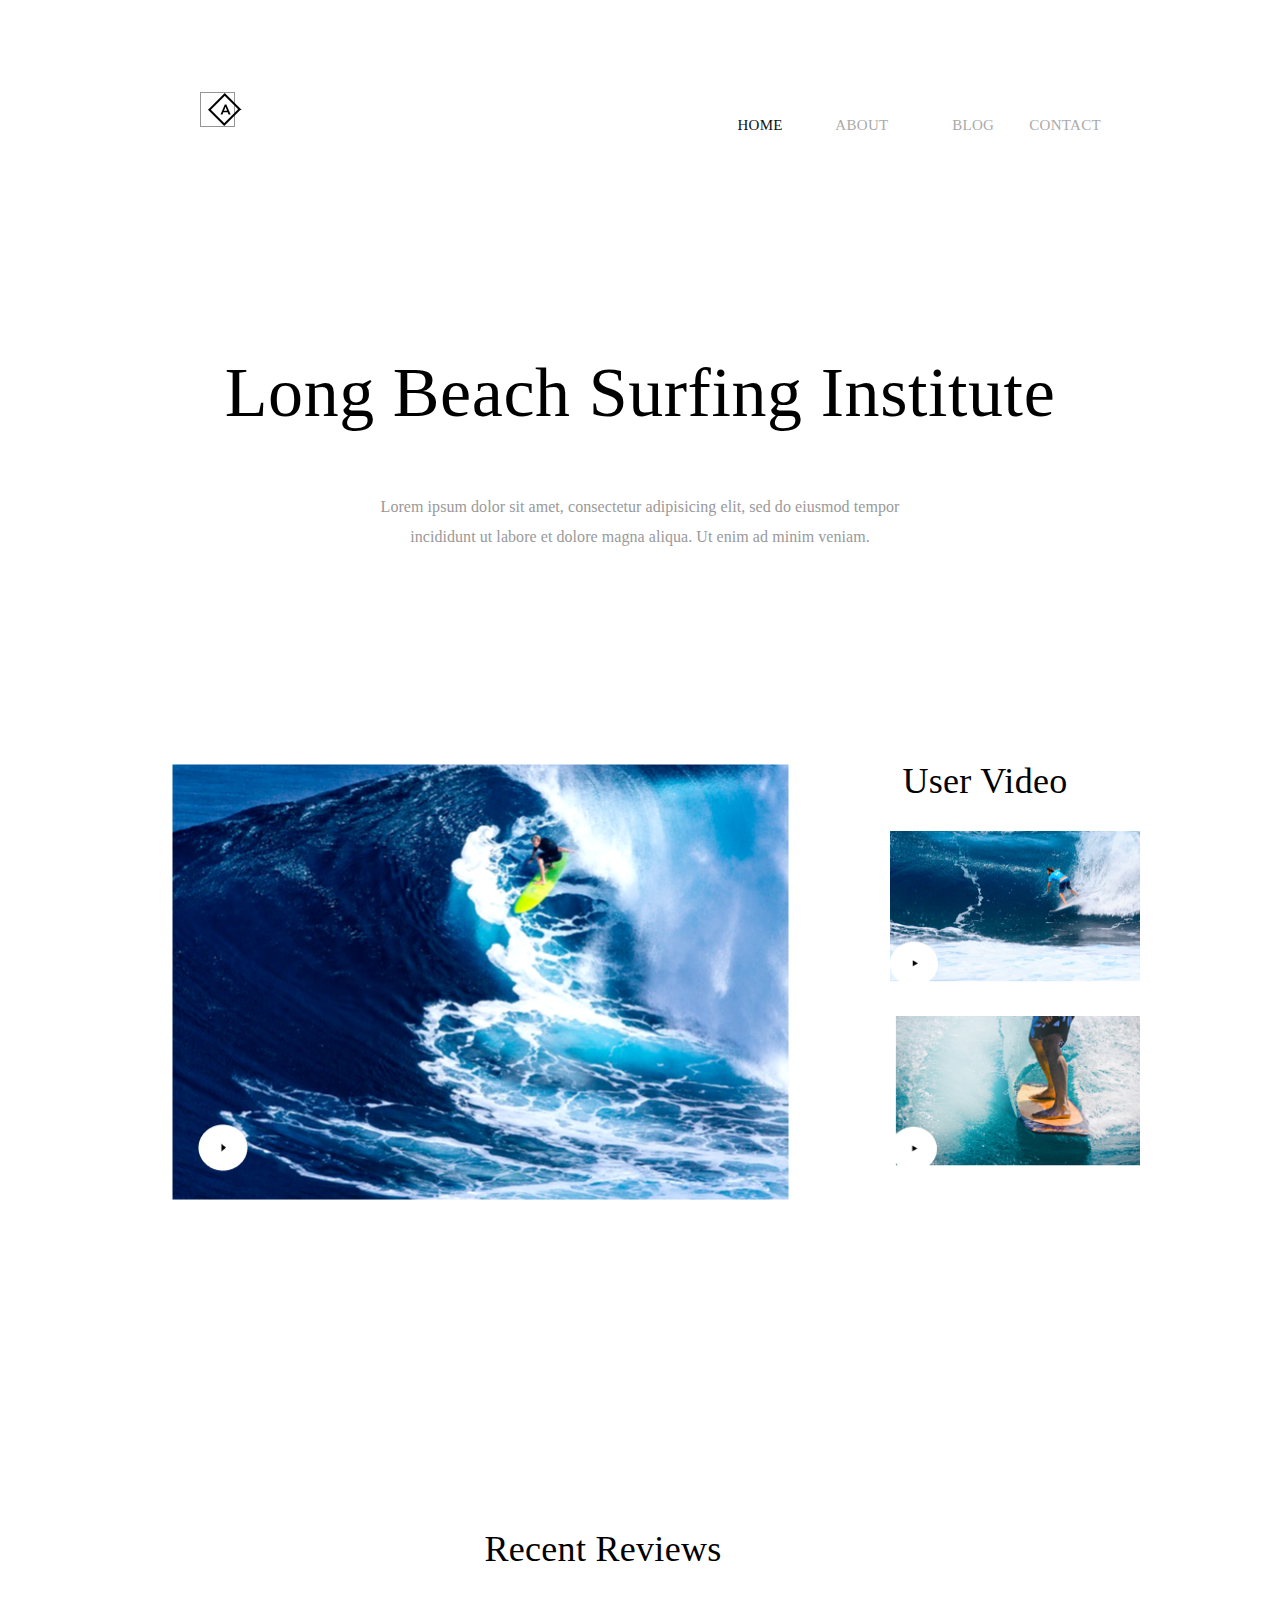
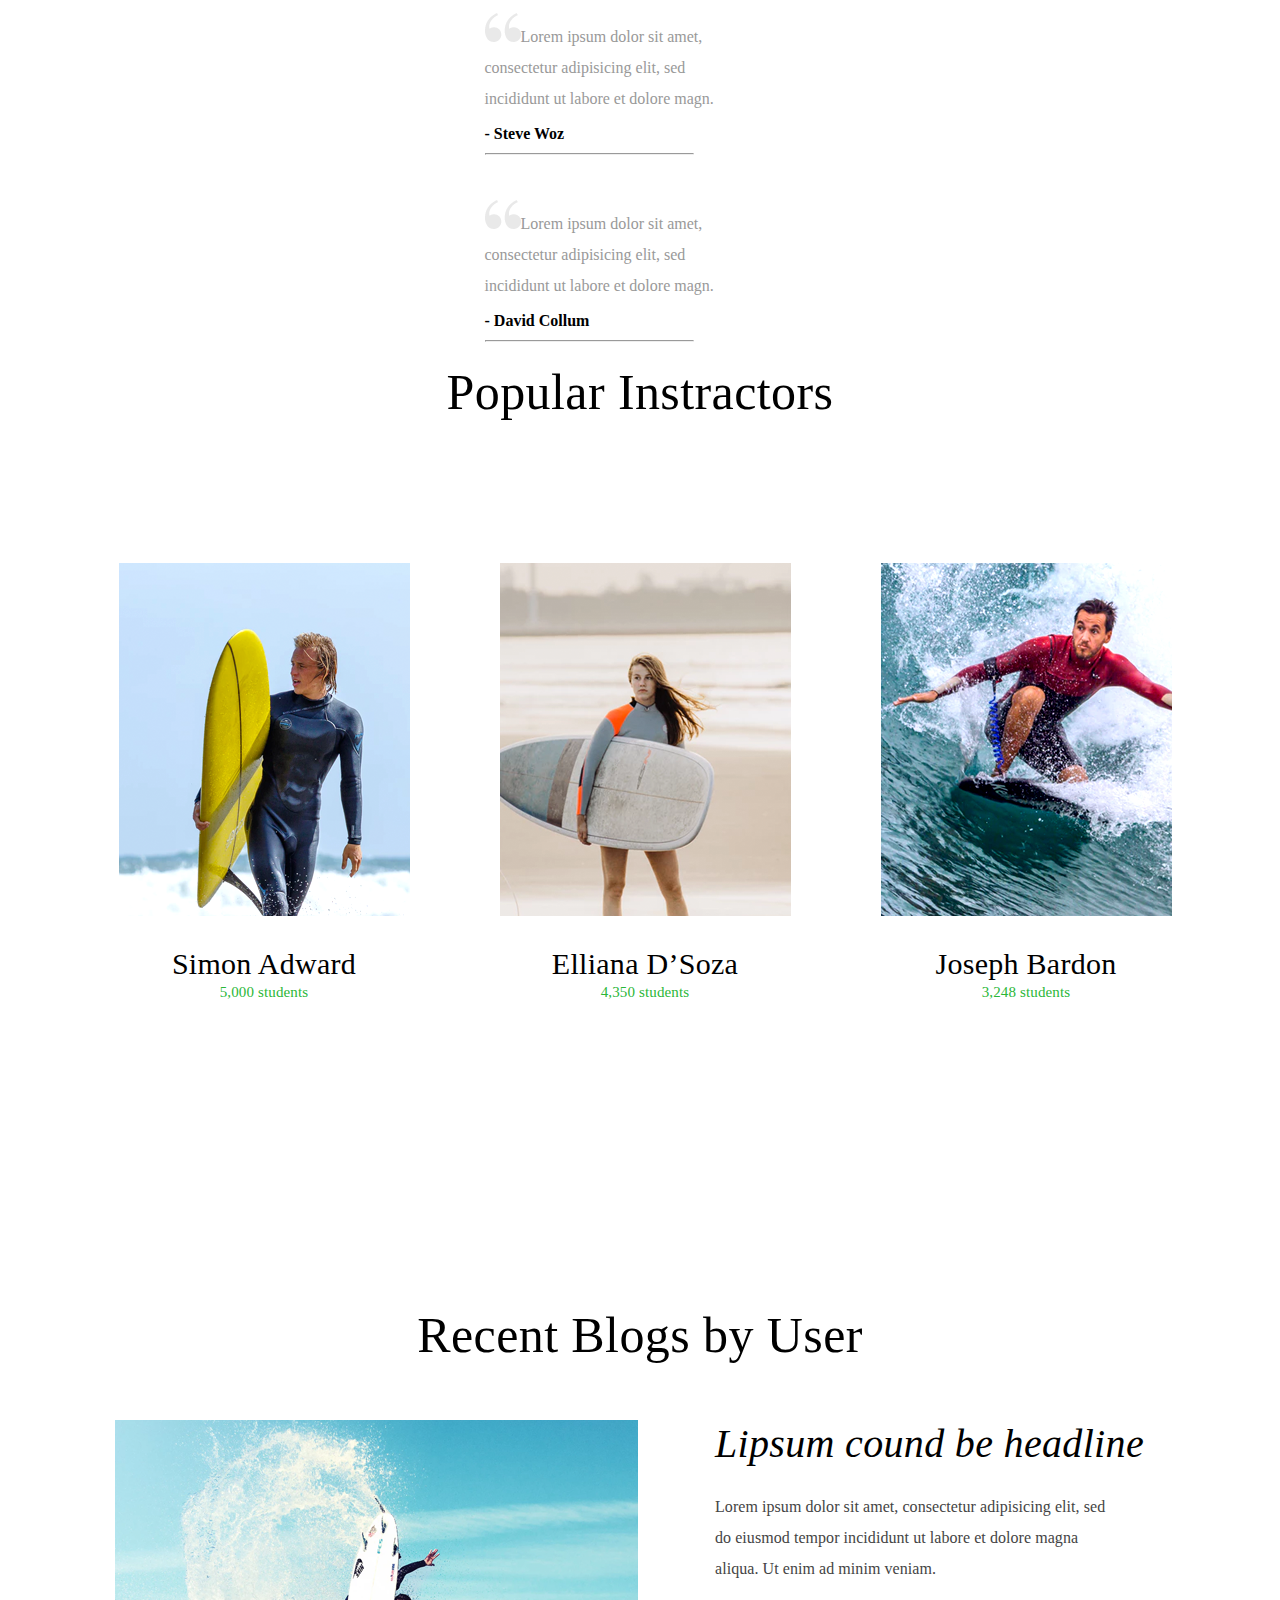
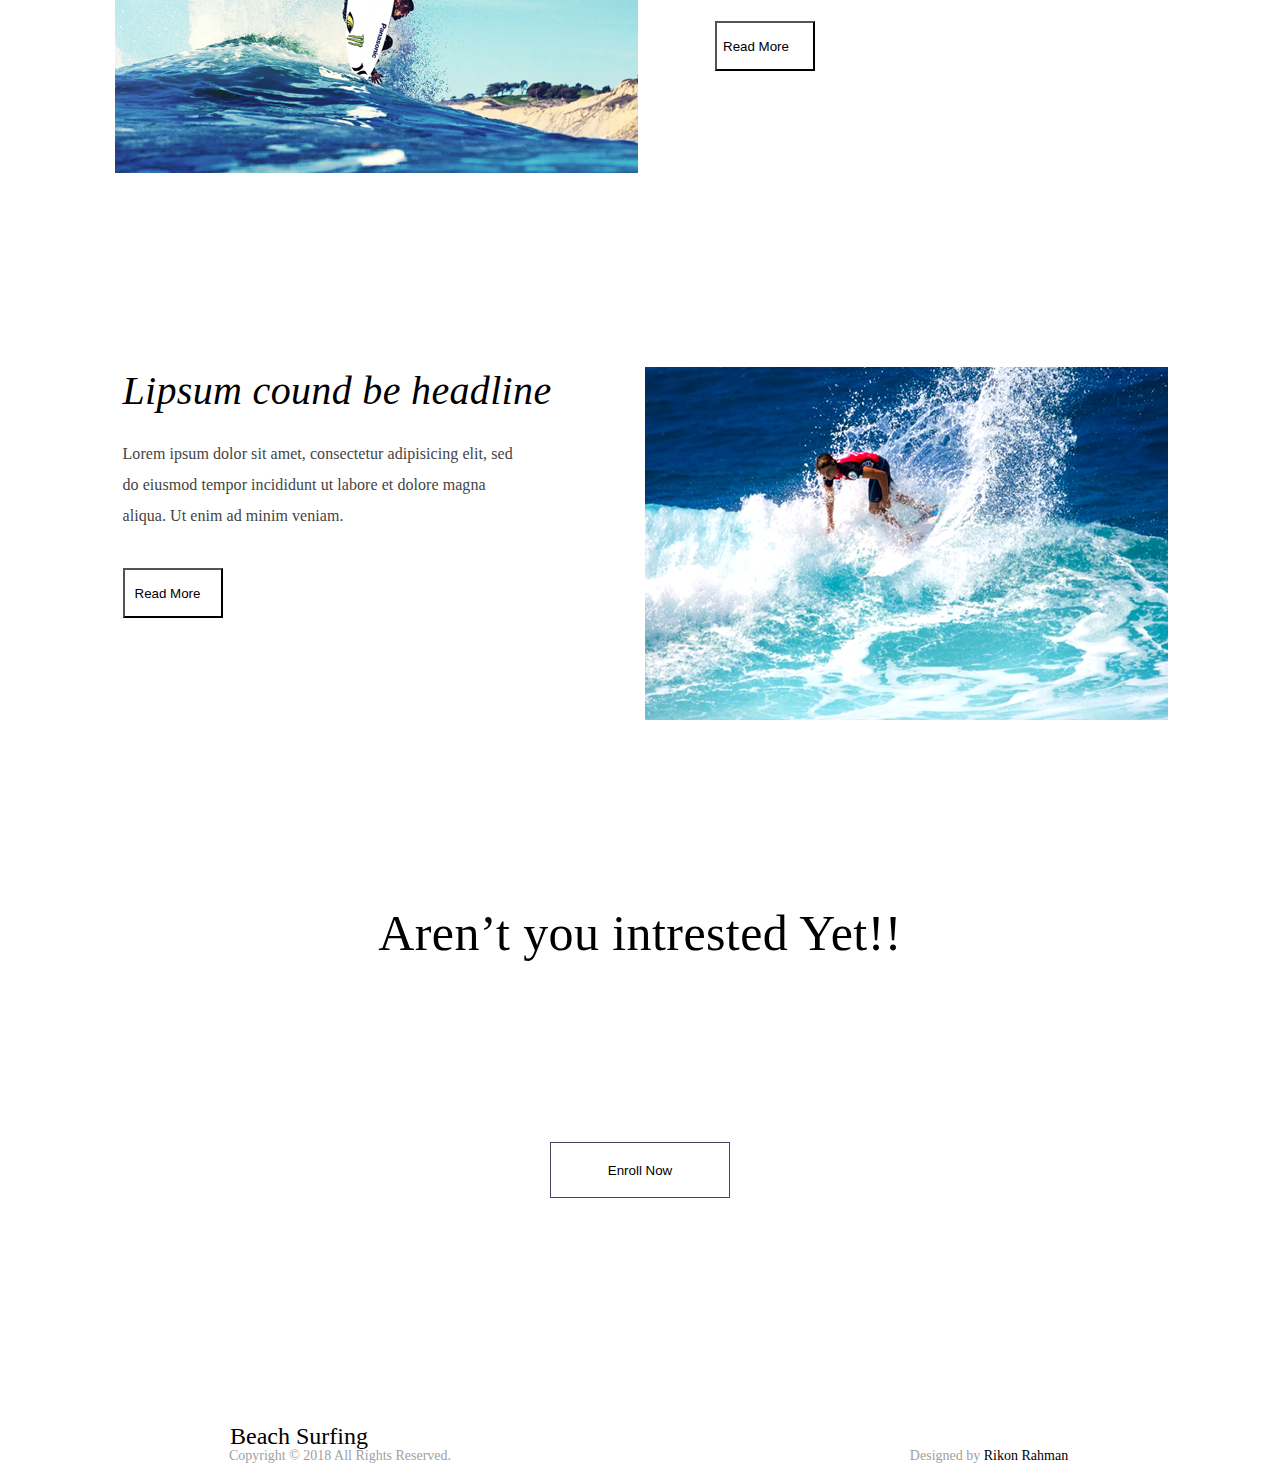
<file: adaptive/index.html>
<!DOCTYPE html>
<html>

<head>
   <meta http-equiv="Content-Type" content="text/html; charset=UTF-8">
    <meta name="viewport" content="width=device-width, initial-scale=1">
    <meta name="theme-color" content="#000000">
    <meta name="author" context="Alex Lobor">
   <link rel="stylesheet" href="css/style.css">
    <title>Long Beach Surfing Institute</title>
   
</head>

<body>
	<nav class="navigation">
	<div class="icon">
		<img src="img/icon.png"/ >
	</div>
	<div class="nav-bar">
		<div class="pos"><a href="#" id="home">home</a></div>
		<div class="pos"><a href="#" class="about">about</a></div>
		<div class="pos"><a href="#" class="about">blog</a></div>
		<div class="pos"><a href="#" class="about">contact</a></div>
	</div>
	</nav>

	<header>
	<div class="BlockTitle" id="title">Long Beach Surfing Institute</div>
	<div  class="BlockTitle" id="undertitle">
		Lorem ipsum dolor sit amet, consectetur adipisicing elit, sed do eiusmod tempor incididunt ut labore et dolore magna aliqua. Ut enim ad minim veniam.
	</div>
	</header>
	<main>
		
	<section class="title_video">
		<div class="video">
				<img src="img/title_video.png" alt="Титульне відео" width="100%">
		</div>
			<div class="user_video" id="position">
			<p id="user_video_title">User Video</p>
			<div id="video1">
			<img src="img/user_video1.png" alt="Відео студентів" class="user_video1" width="100%">
			<img src="img/user_video2.png" alt="Відео студентів" class="user_video1" width="100%">
		</div>
		</div>
		<div id="Recent_Reviews">
			<p id="quotes_title">Recent Reviews</p>
		<blockquote>
				<img src="img/quotes.png" class="img_quotes"/>Lorem ipsum dolor sit amet, consectetur adipisicing elit, sed incididunt ut labore et dolore magn.
			</blockquote>
			<p class="author"><b>-  Steve Woz</b></p>
			<br>
			<hr>
		<blockquote>
				<img src="img/quotes.png" class="img_quotes"/>Lorem ipsum dolor sit amet, consectetur adipisicing elit, sed incididunt ut labore et dolore magn.
			</blockquote>
			<p class="author"><b>-  David Collum</b></p>
			<br>
			<hr>
		</div>
	</section>
		
		<section>
			<div>
				<p class="popInstructors_title">Popular Instractors</p>
			</div>
			<div class="popInstructor">
			<div class="instructor1">
			<div><img src="img/instructor1.png" width="100%" alt="Simon Adward"></div>
			<div class="infoInstructor">Simon Adward</div>
			<div class="students">5,000 students</div>
		</div>
			<div class="instructor2">
			<div><img src="img/instructor2.png" width="100%" alt="Elliana D’Soza"></div>
				<div class="infoInstructor">Elliana D’Soza</div>
				<div class="students">4,350 students</div>
		</div>
			<div class="instructor3">
			<div><img src="img/instructor3.png" width="100%" alt="Joseph Bardon"></div>
			<div class="infoInstructor">Joseph Bardon</div>
			<div class="students">3,248 students</div>
		</div>
		</div>
		</section>

		<section>
			<p id="TitleBlog">Recent Blogs by User</p>
			<div class="blog">
				<div><img src="img/image_blog1.png" width="100%" alt="Серфер на хвилі"></div>
				<div>
					<div class="article" id="title_blog">Lipsum cound be headline </div>
					<div class="article" id="info">Lorem ipsum dolor sit amet, consectetur adipisicing elit, sed do eiusmod tempor incididunt ut labore et dolore magna aliqua. Ut enim ad minim veniam.</div>
					<div>
						<input type="button" name="button" value="Read More" class="article" id="button">
					</div>
				</div>
			</div>
			<div class="blog" id="blog2">
				<div>
					<div class="article2" id="title_blog">Lipsum cound be headline </div>
					<div class="article2" id="info">Lorem ipsum dolor sit amet, consectetur adipisicing elit, sed do eiusmod tempor incididunt ut labore et dolore magna aliqua. Ut enim ad minim veniam.</div>
					<div>
						<input type="button" name="button" value="Read More" class="article2" id="button2">
					</div>
				</div>
					<div id="img_blog2"><img src="img/image_blog2.png" width="100%" alt="Серфер на хвилі"></div>
			</div>
		</section>

		<section>
			<p id="interesting">Aren’t you intrested Yet!!</p>
			<div id="button_enroll">
				<input type="button" name="buttonInterested" value="Enroll Now" id="enroll">
			</div>
		</section>
		</main>

		<footer>
			<div id="Surfing">Beach Surfing</div>
			<div class="end">
				<div class="copy" id="copyright">Copyright © 2018 All Rights Reserved.</div>
				<div class="copy" id="design">Designed by  <span id="Rahman">Rikon Rahman</span></div>
			</div>
		</footer>
			
</body>
</html>
</file>
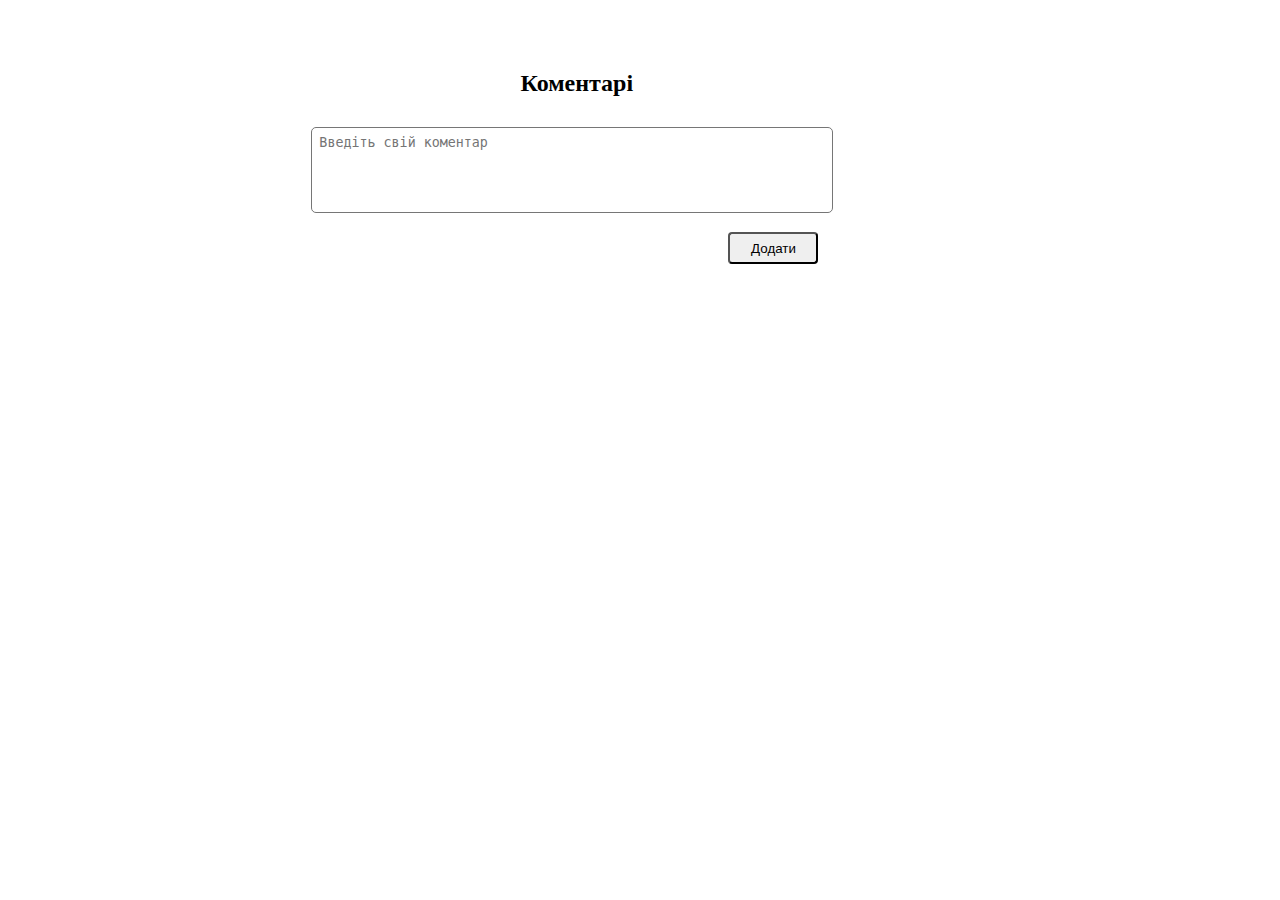
<file: TodoList/index.html>
<!DOCTYPE html>
<html>

<head>
   <meta http-equiv="Content-Type" content="text/html; charset=UTF-8">
    <meta name="viewport" content="width=device-width, initial-scale=1">
    <meta name="theme-color" content="#000000">
    <meta name="author" context="Alex Lobor">
   <link rel="stylesheet" href="css/style.css">
    <title>Comment List</title>
</head>

<body>
		<h2>Коментарі</h2>
		 <textarea id="comment" cols="40" rows="3" placeholder="Введіть свій коментар"></textarea>
		<br>
	<button id="ButtonAgree">Додати</button>
	<div >
		<ul id="list">
		</ul>
	</div>

	<script>
		var comment = document.querySelector("#comment");
		var answer = document.querySelector("#list");
		
		var btn = document.querySelector('#ButtonAgree')
		 btn.addEventListener("click", function (){
	if(comment.value != ""){
		answer.innerHTML +="<li id='answerlist'>"+comment.value+
		"<button id='deletebtn' onclick='deleteBtn()'><img src='img/delete.svg' id='deleteicon'></button>"+
		"<div id='checkboxbtn'><input type='checkbox'> Виконано</div>"+
		"</li>";
		comment.value="";
	}
	else{
		alert("Введіть будь-ласка свій коментар");
	}
	})


 function deleteBtn(){
 		var deletebtn = document.querySelector("#answerlist");
 		answer.removeChild(deletebtn);
 }
	</script>
</body>
</html>
</file>
<file: adaptive/css/style.css>
*{
	margin: 0;
}

.navigation{
	display: flex;
	height: 150px;
		justify-content: center;
}
.icon{
	margin-top: 92px;
	width: 41px;
	height: 35px;

}
.nav-bar{
	margin-top: 117px;
	margin-right: 179px;
	width: 424px;
	height: 12px;
	color: #aaaaaa;
	font-family: Avenir;
	font-size: 15px;
	font-weight: 500;
	text-transform: uppercase;
	display: flex;
	text-align: right;
	display: none;
}
@media (min-width: 600px){
	.icon{
		margin-left: 0px;
	}
}
@media (min-width: 830px){
	.nav-bar{
		display: flex;
	}
	.navigation{
		justify-content: space-between;
			}
	.icon{
		margin-left: 200px;
	}
}

.pos{
	flex: 1;
}
#home{
	color: #111111;
	font-family: "Avenir - Heavy";
	font-weight: 400;
	letter-spacing: 0.3px;	
	text-decoration: none;
}
.about{
	color: #aaaaaa;
	margin-left: 35px;
	font-family: "Avenir Medium";
	font-weight: 500;
	letter-spacing: 0.3px;
	text-decoration: none;
}

.BlockTitle{
	width:100%;
	text-align: center;
}
#title{
	margin-top: 103px; 
	color: #000000;
	font-family: "Playfair Display";
	font-size: 50px;
	font-weight: 400;
	line-height: 70px;
	letter-spacing: 0.57px;	
}

#undertitle{
	margin-top: 19px; 
	color: #999999;
	font-family: "Avenir - Roman";
	font-size: 16px;
	font-weight: 400;
	line-height: 30px;
	letter-spacing: 0.06px;
	letter-spacing: 0.06px;
}
@media (min-width: 520px){
	.BlockTitle{
	margin-left: 15%;
	width: 75%;
}
}
@media (min-width: 830px){
	#title{
	margin-top: 193px; 
	font-size: 70px;
	line-height: 100px;
}
	.BlockTitle{
	margin-left: auto;
	margin-right: auto;
}
#undertitle{
		width: 584px;
		margin-top: 49px; 
}
}


#Recent_Reviews{
	margin-top: 59px;
	margin-right: 54px;
}
#quotes_title{
	margin-left: 20%;
	width: 241px;
	height: 69px;
	color: #000000;
	font-family: "Playfair Display";
	font-size: 36px;
	font-weight: 400;
	line-height: 100px;
	letter-spacing: 0.29px;
}
.img_quotes{
	width: 36px;
	height: 29px;
}
blockquote{
	margin-left: 20%;
	margin-top: 45px;
	width: 257px;
	height: 105px;
	color: #999999;
	font-family: "Avenir - Book Oblique";
	font-size: 16px;
	font-weight: 400;
	line-height: 31px;
}

.author{
	margin-left: 20%;
	width: 114px;
	height: 17px;
	color: #000000;
	font-family: "Avenir - Heavy";
	font-size: 16px;
	font-weight: 400;
	line-height: 31px;
	}
hr{
	margin-left: 20%;
	width: 207px;
	color: #000000;
}
.video{
	margin-top: 131px;
	text-align: center;
	margin-bottom: 100px;
	}
#user_video_title{
	text-align: center;
		color: #000000;
		font-family: "Playfair Display";
		font-size: 36px;
		font-weight: 400;
		line-height: 100px;
		letter-spacing: 0.29px;
		}	
#video1{
	display: flex;
	justify-content: center;
	flex-wrap: wrap;

}
.user_video1{
	width: 250px;
	height: 155px;
	margin-bottom: 30px;
	margin-right: 20px;
}
@media(min-width: 570px){
	#quotes_title{
	margin-left:35%;
}
blockquote{
	margin-left: 35%;
}
.author{
	margin-left: 35%;
}
hr{
	margin-left: 35%;
}
#Recent_Reviews{
	margin-top: 0;
}
}
@media (min-width: 980px){
.title_video{
		display: flex;
		justify-content: center;
		flex-wrap: wrap;
	}
.user_video{
		margin-left: 101px;
		margin-top: 179px;
	}
.video{
		margin-top: 212px;
		width: 617px;
		height: 635px;
		padding-left: 51px;
	}
#video1{
		flex-direction: column;
}
#user_video_title{
		flex:1;
		width: 191px;
}
#quotes_title{
	margin-left:0;
}
blockquote{
	margin-left: 0;
}
.author{
	margin-left: 0;
}
hr{
	margin-left: 0;
}
}
@media (min-width: 1351px){
#Recent_Reviews{
		order:-1;
		margin-top: 179px;
}
}


.popInstructors_title{
	height: 221px;
	color: #000000;
	font-family: "Playfair Display";
	font-size: 50px;
	font-weight: 400;
	line-height: 100px;
	letter-spacing: 0.41px;
	margin-top: 173px; 
	margin-right: auto;
	text-align: center;
}
.popInstructor{
	display: flex;
	justify-content: center;
	flex-wrap: wrap;
}
.instructor1{
	width: 291px;
	height: 463px;
	margin-left: 10px;
}
.instructor2{
	width: 291px;
	height: 453px;	
	margin-left: 10px;
}
.instructor3{
	width: 291px;
	height: 453px;
	margin-left: 10px;
}
.infoInstructor{
	width: 291px;
	height: 29px;
	color: #000000;
	font-family: "Playfair Display";
	font-size: 30px;
	font-weight: 400;
	line-height: 87.93px;
	letter-spacing: 0.28px;
	text-align: center;
}
.students{
	width: 291px;
	height: 14px;
	color: #2ab738;
	font-family: Avenir;
	font-size: 15px;
	font-weight: 500;
	line-height: 87.93px;
	letter-spacing: 0.14px;
	text-align: center;
}

@media(min-width: 980px){
	.popInstructors_title{
	width: 436px;
	margin-left: auto;
}

.instructor2{
	margin-left: 90px;
}
.instructor3{
margin-left: 90px;
}
.popInstructors_title{
	margin-top: 0;
	}
}


#TitleBlog{
	width: 100%;
	height: 150px;
	color: #000000;
	font-family: "Playfair Display";
	font-size: 45px;
	font-weight: 400;
	line-height: 70px;
	letter-spacing: 0.41px;
	margin-top: 159px;
	margin-bottom: 35px;
	text-align: center;
}
.blog{
	display: flex;
	justify-content: center;
	flex-wrap: wrap;
}
.article{
	text-align: center;
	margin-left: 20px; 
	margin-bottom: 31px;
}
#title_blog{
	width: 100%;
	height: 60px;
	color: #000000;
	font-family: "Playfair Display";
	font-size: 40px;
	font-style: italic;
	letter-spacing: 0.33px;
}
#info{
	width: 90%;
	height: 99px;
	color: #444444;
	font-family: "Avenir - Roman";
	font-size: 16px;
	font-weight: 400;
	line-height: 31px;
	letter-spacing: 0.06px;
}
#button{
	margin-left: 35%;
	width: 100px;
	height: 50px;
	background-color: #ffffff;
}
#button2{
	margin-left: 35%;
	width: 100px;
	height: 50px;
	background-color: #ffffff;
}
#blog2{
	margin-top: 95px;
}
#img_blog2{
	order:-1;
}
.article2{
	text-align: center;
	padding-left: 10px;
	margin-bottom: 31px;
}
@media(min-width: 500px){
#info{
		width: 405px;
}
	}
@media(min-width: 1080px){
	#TitleBlog{
		margin-top: 203px;
		height: 100px;
		font-size: 50px;
		line-height: 100px;
		margin-top: 259px;
	}
	#blog2{
		margin-top: 190px;
	}
	#img_blog2{
	padding-right: 10px;
}
	.article{
		text-align: left;
		margin-left: 77px;
}
	#title_blog{
	width: 450px;
	height: 40px;
}
.article2{
		text-align: left;
		margin-right: 72px;
		margin-left: 10px; 
	}
	#img_blog2{
		order:1;
	}
	#button{
	margin-left: 77px;
}
#button2{
	margin-left: 20px;
}
}
#interesting{
height: 180px;
color: #000000;
font-family: "Playfair Display";
font-size: 45px;
font-weight: 400;
line-height: 70px;
letter-spacing: 0.41px;
text-align: center;
margin-top: 159px;
}
#button_enroll{
	margin-top: 79px;
	width: 100%;
	text-align: center;

}
#enroll{
	width: 180px;
height: 56px;
border: 1px solid #41475b;
background-color: #ffffff;
}

#Surfing{
	margin-top: 129px;
	text-align: center;
	color: #000000;
	font-family: "Playfair Display";
	font-size: 24px;
	font-weight: 400;
	line-height: 19.09px;
}
.copy{
	text-align: center;
	color: #9f9f9f;
	font-family: "Avenir - Roman";
	font-size: 14px;
	font-weight: 400;
	line-height: 28px;
}
#Rahman{
	/* Text style for "Rikon Rahm" */
	color: #000000;
	font-family: Avenir;
	font-weight: 500;
}
@media(min-width: 1000px){
	#interesting{
font-size: 50px;
line-height: 100px;
}
#Surfing{
	margin-top: 229px;
	margin-left: 224px;
	width: 150px;
	height: 15px;
}
.copy{
	width: 302px;
	height: 34px;
}
.end{
	display: flex;
	justify-content: space-between;
	flex-wrap: wrap;
}
#copyright{
	margin-left: 189px;
}
#design{
	margin-right: 140px;
}

}
</file>
<file: TodoList/css/style.css>
h2{
	text-align: center;
	margin-right: 10%;
	margin-top: 70px;
	margin-bottom: 30px;
}
#comment{
	width: 40%;
	height: 70px;
	margin-left: 24%;
	margin-right: 24%;
	resize: none;
	border-radius: 5px;
	padding: 7px;
}
#ButtonAgree{
	width: 90px;
	height: 32px;
	border-radius: 4px;
	margin-top: 15px;
	margin-left: 57%;
	margin-right: 24%;
}
#answerlist{
	width: 70%;
	height: 50px;
	margin-left: 10%;
	margin-right: 10%;
	border-radius: 5px;
	border: 1px silver solid;
	margin-top: 30px;

}
li{
	padding: 5px;
	list-style-type: none;
}
#checkboxbtn{
	float: right;
	margin-right: 10px;
}
#deletebtn{
	float: right;
	width: 40px;
	height: 25px;
	border-radius: 4px;
}
#deleteicon{
	width: 20px;
	height: 20px;
}
</file>
